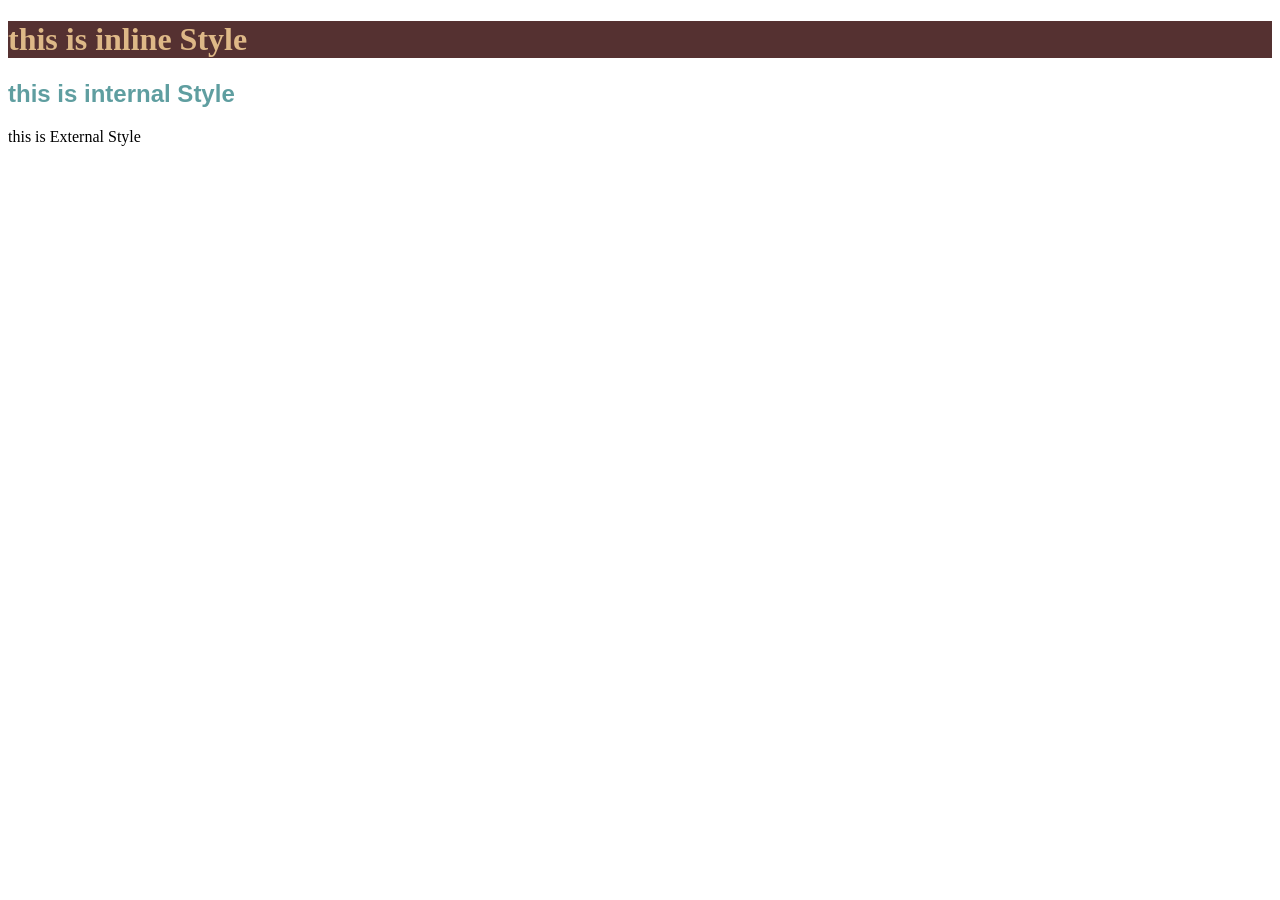
<file: html_css/index.html>
<!doctype html>
<html lang="en">
  <head>
    <meta charset="UTF-8" />
    <meta name="viewport" content="width=device-width, initial-scale=1.0" />
    <title>CSS 101</title>
    <link rel="stylesheet" href="style.css" />
    <style>
      h2 {
        font-family: Verdana, Tahoma, sans-serif;
        color: cadetblue;
      }
    </style>
  </head>
  <body>
    <h1 style="color: burlywood; background-color: rgb(85, 49, 49)">
      this is inline Style
    </h1>
    <h2>this is internal Style</h2>
    <p>this is External Style</p>
  </body>
</html>
</file>
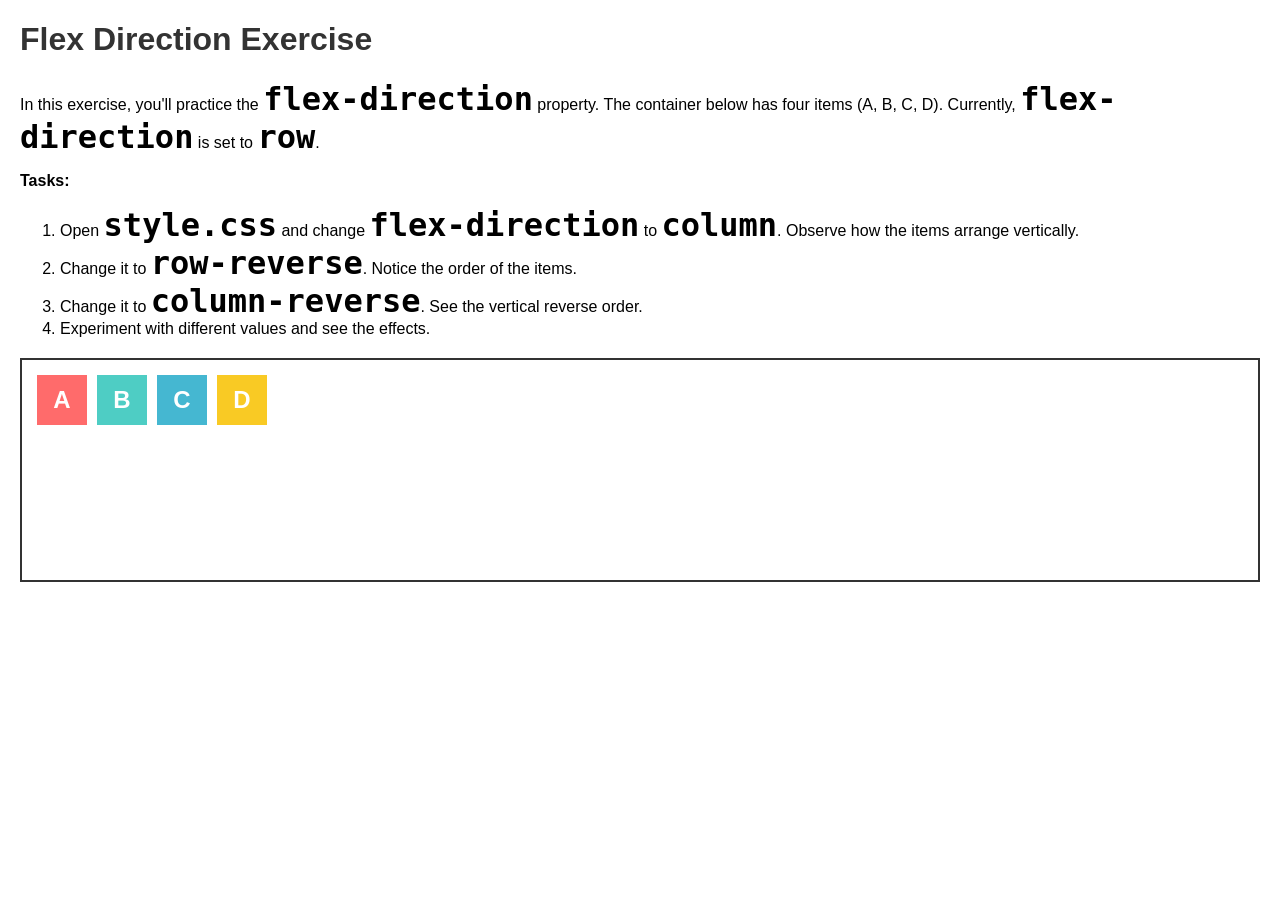
<file: flexbox-ex-jsd/01-flex-direction/index.html>
<!doctype html>
<html lang="en">
  <head>
    <meta charset="UTF-8" />
    <meta name="viewport" content="width=device-width, initial-scale=1.0" />
    <title>Flex Direction Practice</title>
    <link rel="stylesheet" href="style.css" />
  </head>
  <body>
    <h1>Flex Direction Exercise</h1>
    <p>In this exercise, you'll practice the <code>flex-direction</code> property. The container below has four items (A, B, C, D). Currently, <code>flex-direction</code> is set to <code>row</code>.</p>
    <p><strong>Tasks:</strong></p>
    <ol>
      <li>Open <code>style.css</code> and change <code>flex-direction</code> to <code>column</code>. Observe how the items arrange vertically.</li>
      <li>Change it to <code>row-reverse</code>. Notice the order of the items.</li>
      <li>Change it to <code>column-reverse</code>. See the vertical reverse order.</li>
      <li>Experiment with different values and see the effects.</li>
    </ol>
    <div class="flex-container">
      <div class="item item-a">A</div>
      <div class="item item-b">B</div>
      <div class="item item-c">C</div>
      <div class="item item-d">D</div>
    </div>
  </body>
</html>
</file>
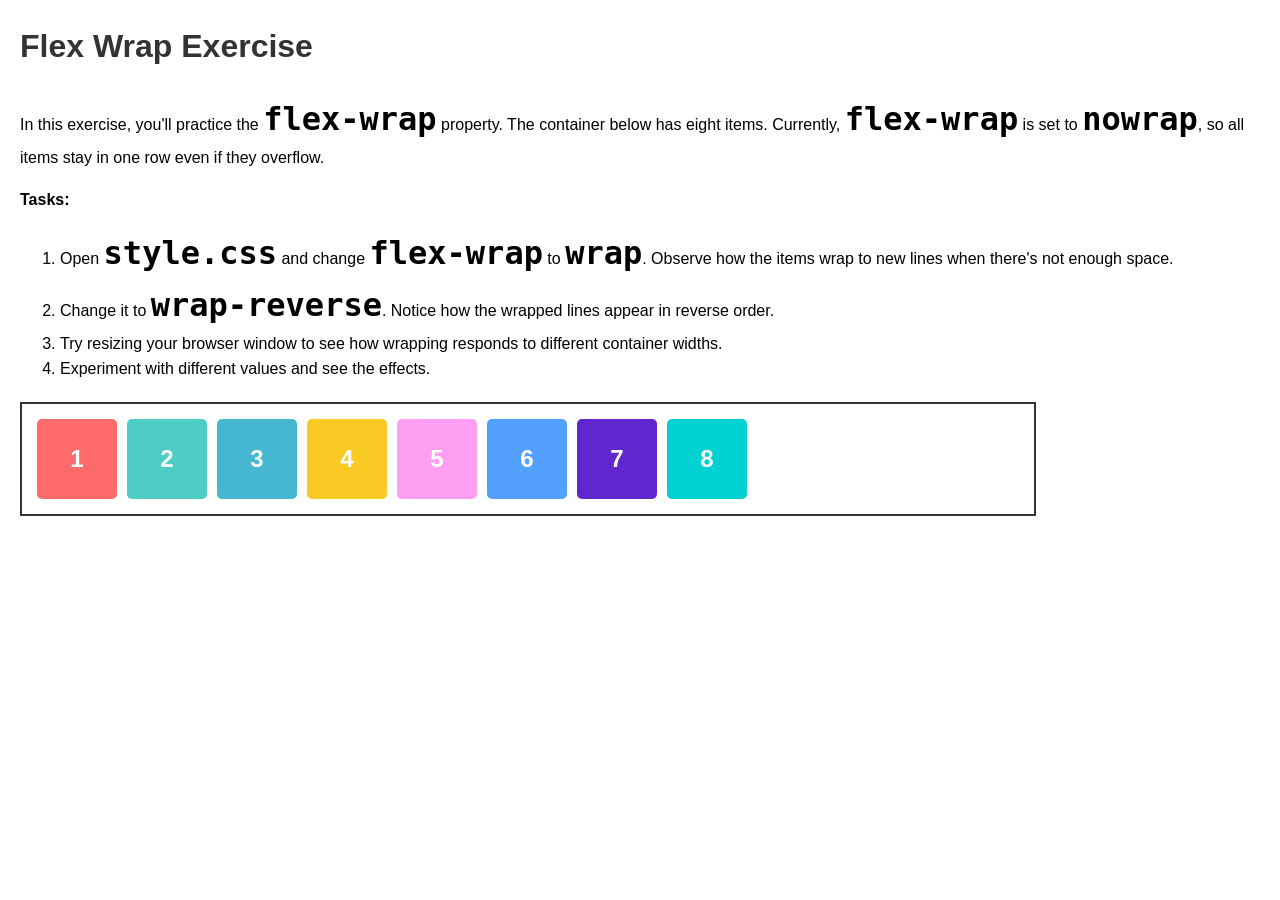
<file: flexbox-ex-jsd/02-flex-wrap/index.html>
<!doctype html>
<html lang="en">
  <head>
    <meta charset="UTF-8" />
    <meta name="viewport" content="width=device-width, initial-scale=1.0" />
    <title>Flex Wrap Practice</title>
    <link rel="stylesheet" href="style.css" />
  </head>
  <body>
    <h1>Flex Wrap Exercise</h1>
    <p>In this exercise, you'll practice the <code>flex-wrap</code> property. The container below has eight items. Currently, <code>flex-wrap</code> is set to <code>nowrap</code>, so all items stay in one row even if they overflow.</p>
    <p><strong>Tasks:</strong></p>
    <ol>
      <li>Open <code>style.css</code> and change <code>flex-wrap</code> to <code>wrap</code>. Observe how the items wrap to new lines when there's not enough space.</li>
      <li>Change it to <code>wrap-reverse</code>. Notice how the wrapped lines appear in reverse order.</li>
      <li>Try resizing your browser window to see how wrapping responds to different container widths.</li>
      <li>Experiment with different values and see the effects.</li>
    </ol>
    <div class="flex-container">
      <div class="item item-1">1</div>
      <div class="item item-2">2</div>
      <div class="item item-3">3</div>
      <div class="item item-4">4</div>
      <div class="item item-5">5</div>
      <div class="item item-6">6</div>
      <div class="item item-7">7</div>
      <div class="item item-8">8</div>
    </div>
  </body>
</html>
</file>
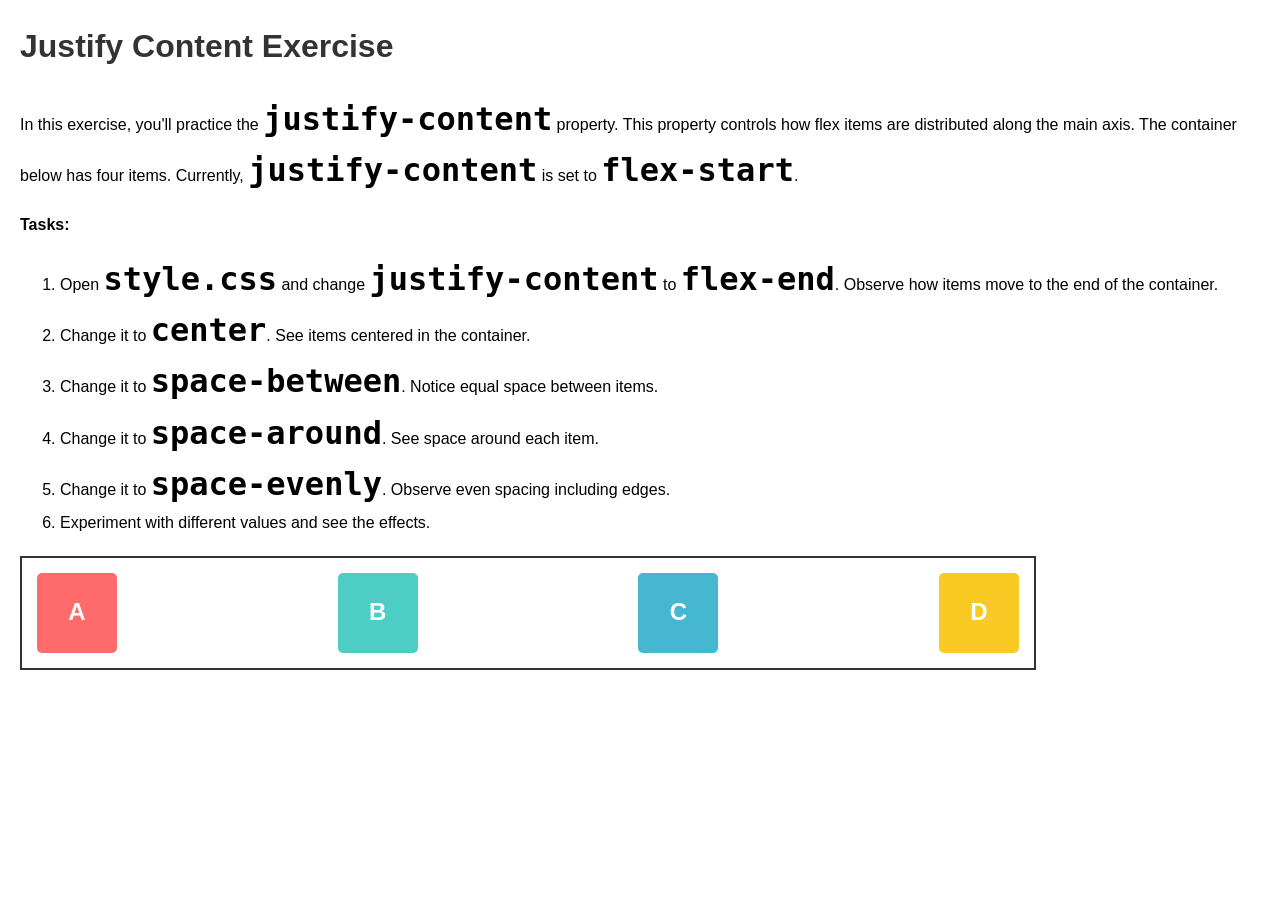
<file: flexbox-ex-jsd/03-justify-content/index.html>
<!doctype html>
<html lang="en">
  <head>
    <meta charset="UTF-8" />
    <meta name="viewport" content="width=device-width, initial-scale=1.0" />
    <title>Justify Content Practice</title>
    <link rel="stylesheet" href="style.css" />
  </head>
  <body>
    <h1>Justify Content Exercise</h1>
    <p>
      In this exercise, you'll practice the <code>justify-content</code> property. This property controls how flex items are distributed along the main axis. The container below has four items. Currently, <code>justify-content</code> is set
      to <code>flex-start</code>.
    </p>
    <p><strong>Tasks:</strong></p>
    <ol>
      <li>Open <code>style.css</code> and change <code>justify-content</code> to <code>flex-end</code>. Observe how items move to the end of the container.</li>
      <li>Change it to <code>center</code>. See items centered in the container.</li>
      <li>Change it to <code>space-between</code>. Notice equal space between items.</li>
      <li>Change it to <code>space-around</code>. See space around each item.</li>
      <li>Change it to <code>space-evenly</code>. Observe even spacing including edges.</li>
      <li>Experiment with different values and see the effects.</li>
    </ol>
    <div class="flex-container">
      <div class="item item-1">A</div>
      <div class="item item-2">B</div>
      <div class="item item-3">C</div>
      <div class="item item-4">D</div>
    </div>
  </body>
</html>
</file>
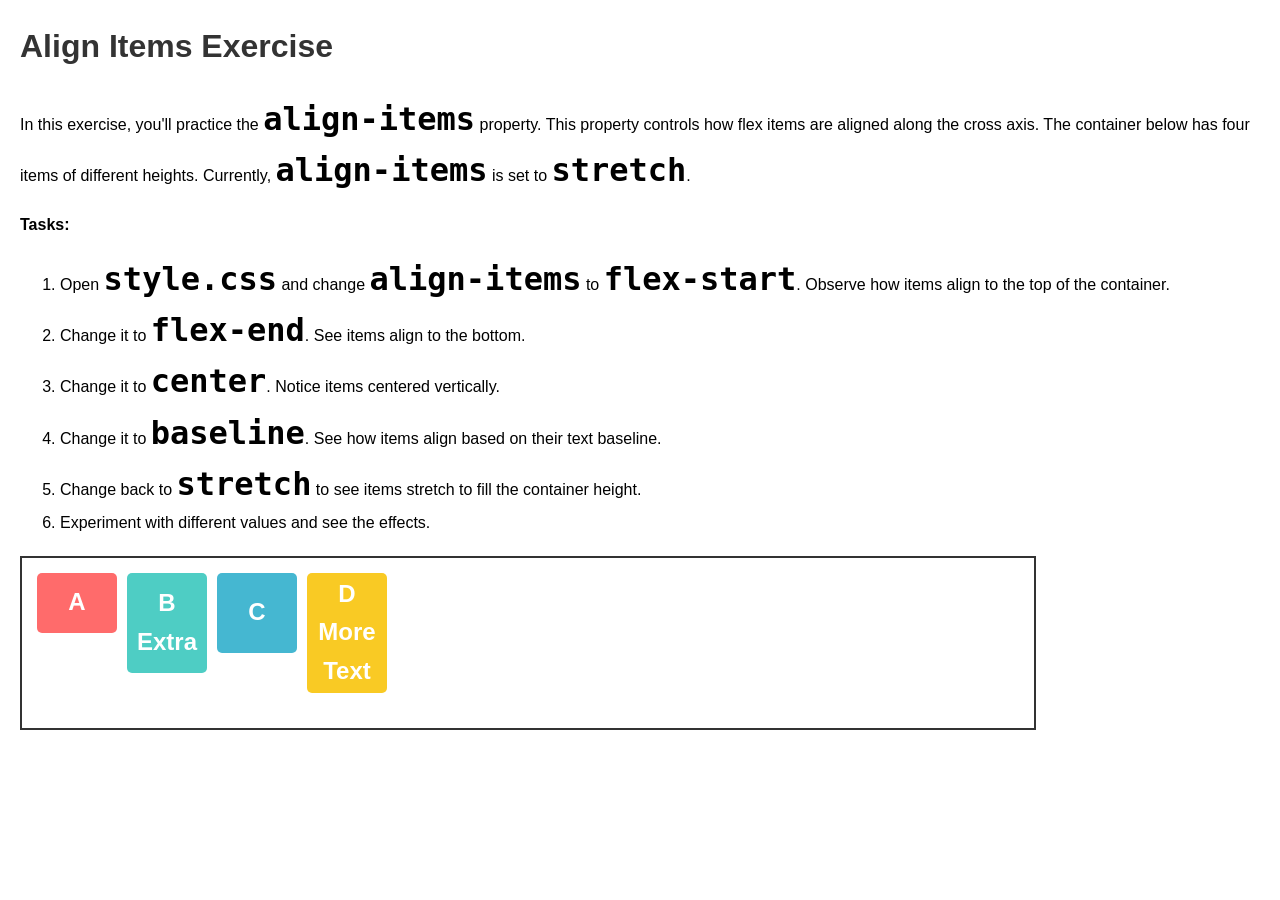
<file: flexbox-ex-jsd/04-align-items/index.html>
<!doctype html>
<html lang="en">
  <head>
    <meta charset="UTF-8" />
    <meta name="viewport" content="width=device-width, initial-scale=1.0" />
    <title>Align Items Practice</title>
    <link rel="stylesheet" href="style.css" />
  </head>
  <body>
    <h1>Align Items Exercise</h1>
    <p>
      In this exercise, you'll practice the <code>align-items</code> property. This property controls how flex items are aligned along the cross axis. The container below has four items of different heights. Currently,
      <code>align-items</code> is set to <code>stretch</code>.
    </p>
    <p><strong>Tasks:</strong></p>
    <ol>
      <li>Open <code>style.css</code> and change <code>align-items</code> to <code>flex-start</code>. Observe how items align to the top of the container.</li>
      <li>Change it to <code>flex-end</code>. See items align to the bottom.</li>
      <li>Change it to <code>center</code>. Notice items centered vertically.</li>
      <li>Change it to <code>baseline</code>. See how items align based on their text baseline.</li>
      <li>Change back to <code>stretch</code> to see items stretch to fill the container height.</li>
      <li>Experiment with different values and see the effects.</li>
    </ol>
    <div class="flex-container">
      <div class="item item-1">A</div>
      <div class="item item-2">B<br />Extra</div>
      <div class="item item-3">C</div>
      <div class="item item-4">D<br />More<br />Text</div>
    </div>
  </body>
</html>
</file>
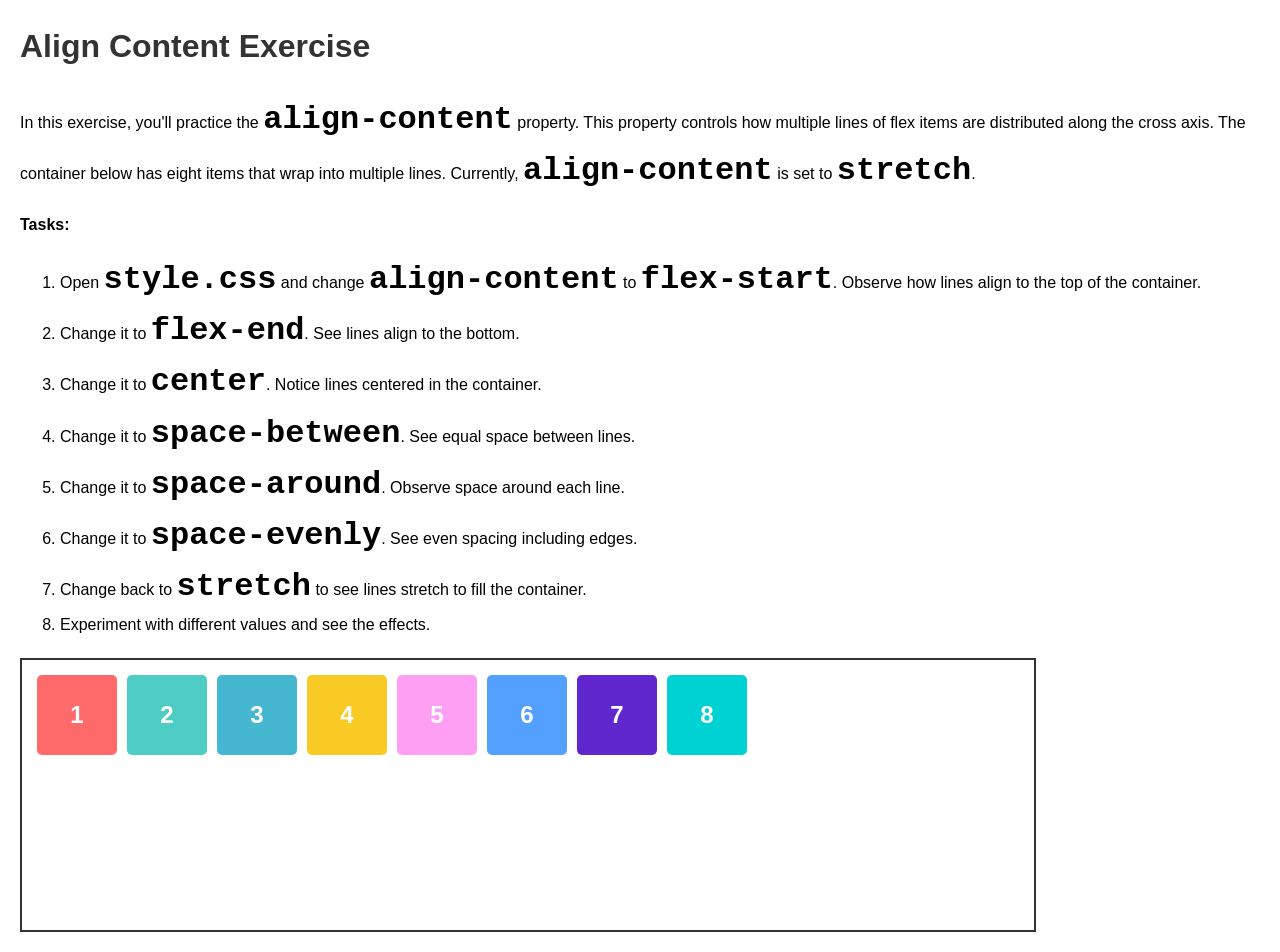
<file: flexbox-ex-jsd/05-align-content/index.html>
<!doctype html>
<html lang="en">
  <head>
    <meta charset="UTF-8" />
    <meta name="viewport" content="width=device-width, initial-scale=1.0" />
    <title>Align Content Practice</title>
    <link rel="stylesheet" href="style.css" />
  </head>
  <body>
    <h1>Align Content Exercise</h1>
    <p>
      In this exercise, you'll practice the <code>align-content</code> property. This property controls how multiple lines of flex items are distributed along the cross axis. The container below has eight items that wrap into multiple
      lines. Currently, <code>align-content</code> is set to <code>stretch</code>.
    </p>
    <p><strong>Tasks:</strong></p>
    <ol>
      <li>Open <code>style.css</code> and change <code>align-content</code> to <code>flex-start</code>. Observe how lines align to the top of the container.</li>
      <li>Change it to <code>flex-end</code>. See lines align to the bottom.</li>
      <li>Change it to <code>center</code>. Notice lines centered in the container.</li>
      <li>Change it to <code>space-between</code>. See equal space between lines.</li>
      <li>Change it to <code>space-around</code>. Observe space around each line.</li>
      <li>Change it to <code>space-evenly</code>. See even spacing including edges.</li>
      <li>Change back to <code>stretch</code> to see lines stretch to fill the container.</li>
      <li>Experiment with different values and see the effects.</li>
    </ol>
    <div class="flex-container">
      <div class="item item-1">1</div>
      <div class="item item-2">2</div>
      <div class="item item-3">3</div>
      <div class="item item-4">4</div>
      <div class="item item-5">5</div>
      <div class="item item-6">6</div>
      <div class="item item-7">7</div>
      <div class="item item-8">8</div>
    </div>
  </body>
</html>
</file>
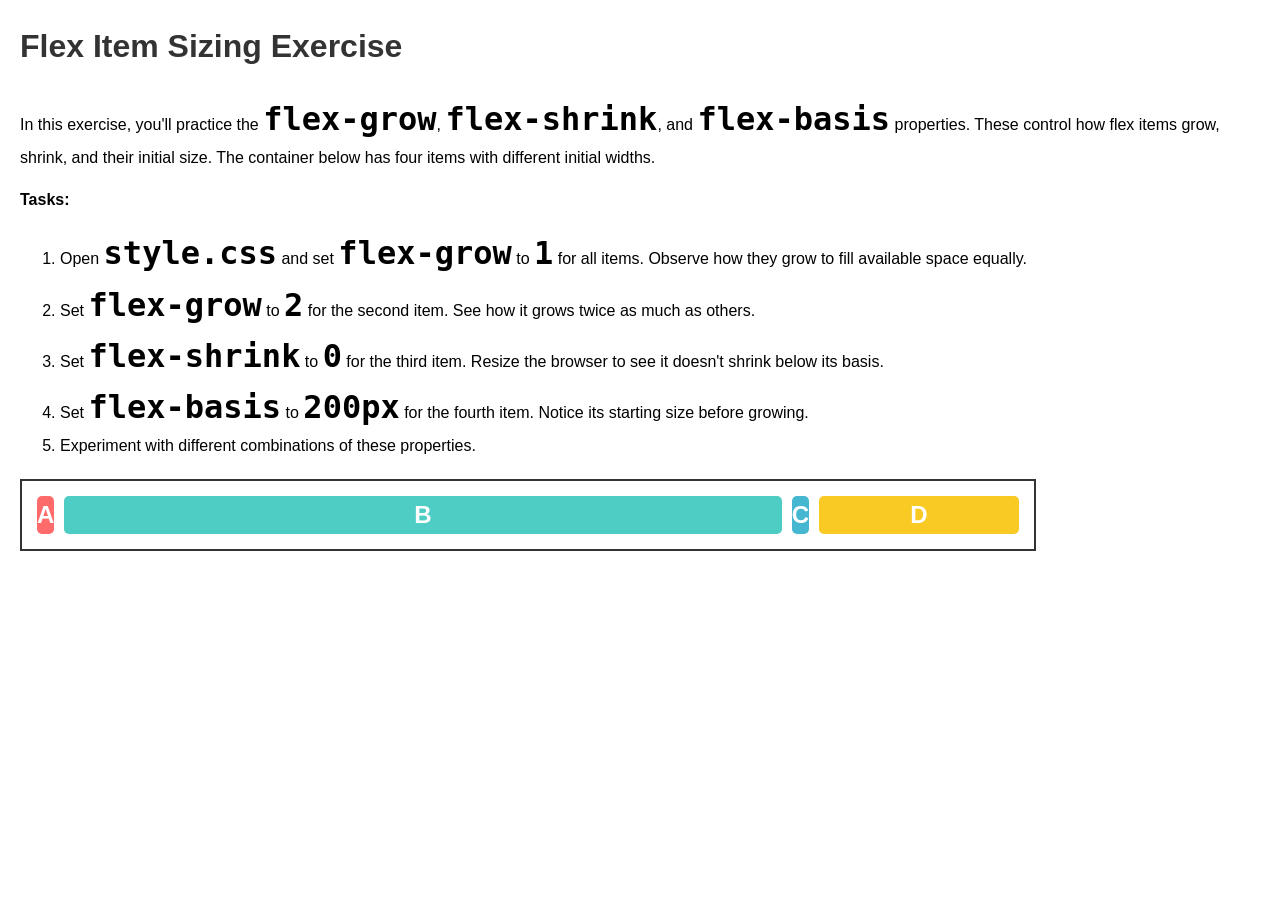
<file: flexbox-ex-jsd/07-flex-item-sizing/index.html>
<!doctype html>
<html lang="en">
  <head>
    <meta charset="UTF-8" />
    <meta name="viewport" content="width=device-width, initial-scale=1.0" />
    <title>Flex Item Sizing Practice</title>
    <link rel="stylesheet" href="style.css" />
  </head>
  <body>
    <h1>Flex Item Sizing Exercise</h1>
    <p>
      In this exercise, you'll practice the <code>flex-grow</code>, <code>flex-shrink</code>, and <code>flex-basis</code> properties. These control how flex items grow, shrink, and their initial size. The container below has four items with
      different initial widths.
    </p>
    <p><strong>Tasks:</strong></p>
    <ol>
      <li>Open <code>style.css</code> and set <code>flex-grow</code> to <code>1</code> for all items. Observe how they grow to fill available space equally.</li>
      <li>Set <code>flex-grow</code> to <code>2</code> for the second item. See how it grows twice as much as others.</li>
      <li>Set <code>flex-shrink</code> to <code>0</code> for the third item. Resize the browser to see it doesn't shrink below its basis.</li>
      <li>Set <code>flex-basis</code> to <code>200px</code> for the fourth item. Notice its starting size before growing.</li>
      <li>Experiment with different combinations of these properties.</li>
    </ol>
    <div class="flex-container">
      <div class="item item-1">A</div>
      <div class="item item-2">B</div>
      <div class="item item-3">C</div>
      <div class="item item-4">D</div>
    </div>
  </body>
</html>
</file>
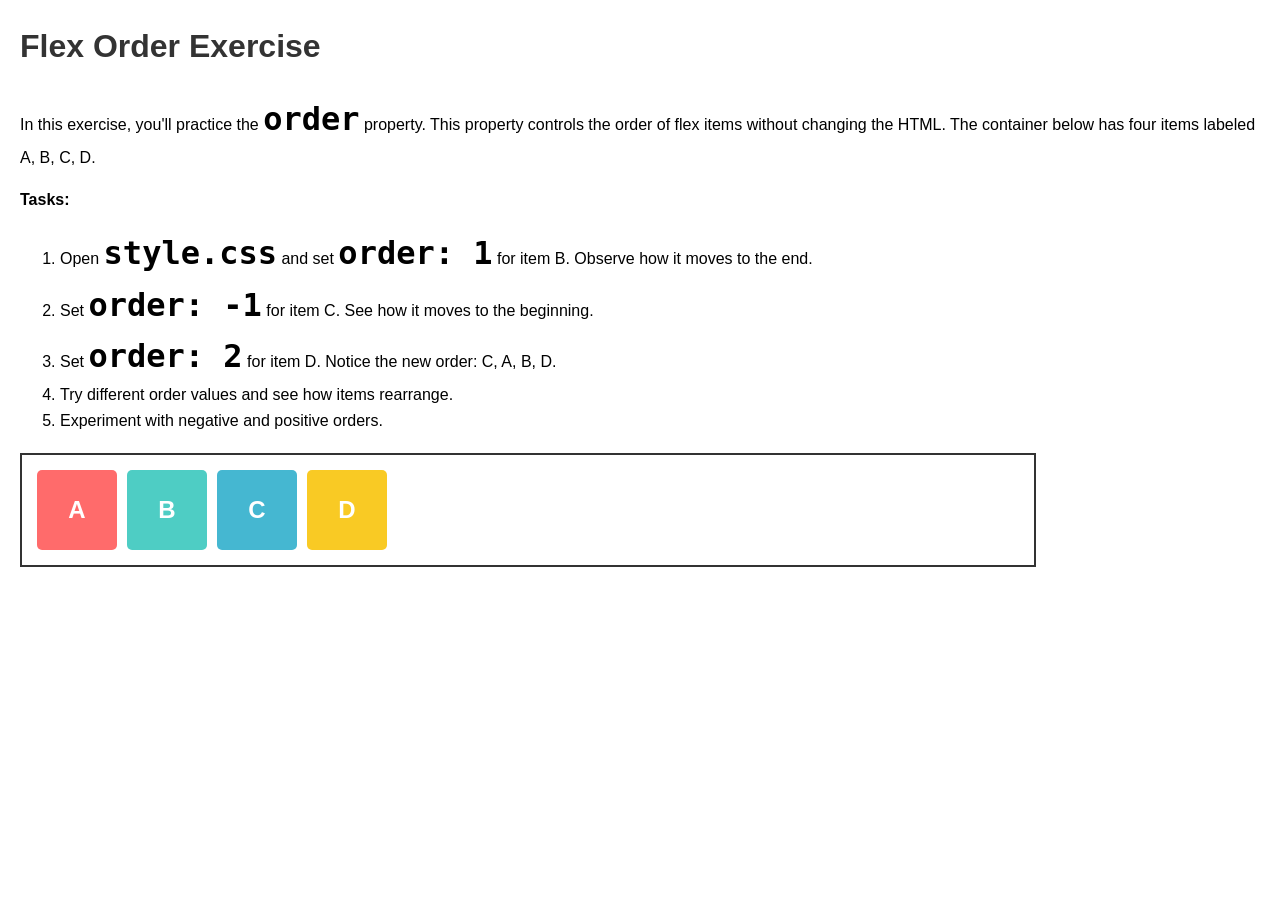
<file: flexbox-ex-jsd/08-flex-order/index.html>
<!doctype html>
<html lang="en">
  <head>
    <meta charset="UTF-8" />
    <meta name="viewport" content="width=device-width, initial-scale=1.0" />
    <title>Flex Order Practice</title>
    <link rel="stylesheet" href="style.css" />
  </head>
  <body>
    <h1>Flex Order Exercise</h1>
    <p>In this exercise, you'll practice the <code>order</code> property. This property controls the order of flex items without changing the HTML. The container below has four items labeled A, B, C, D.</p>
    <p><strong>Tasks:</strong></p>
    <ol>
      <li>Open <code>style.css</code> and set <code>order: 1</code> for item B. Observe how it moves to the end.</li>
      <li>Set <code>order: -1</code> for item C. See how it moves to the beginning.</li>
      <li>Set <code>order: 2</code> for item D. Notice the new order: C, A, B, D.</li>
      <li>Try different order values and see how items rearrange.</li>
      <li>Experiment with negative and positive orders.</li>
    </ol>
    <div class="flex-container">
      <div class="item item-a">A</div>
      <div class="item item-b">B</div>
      <div class="item item-c">C</div>
      <div class="item item-d">D</div>
    </div>
  </body>
</html>
</file>
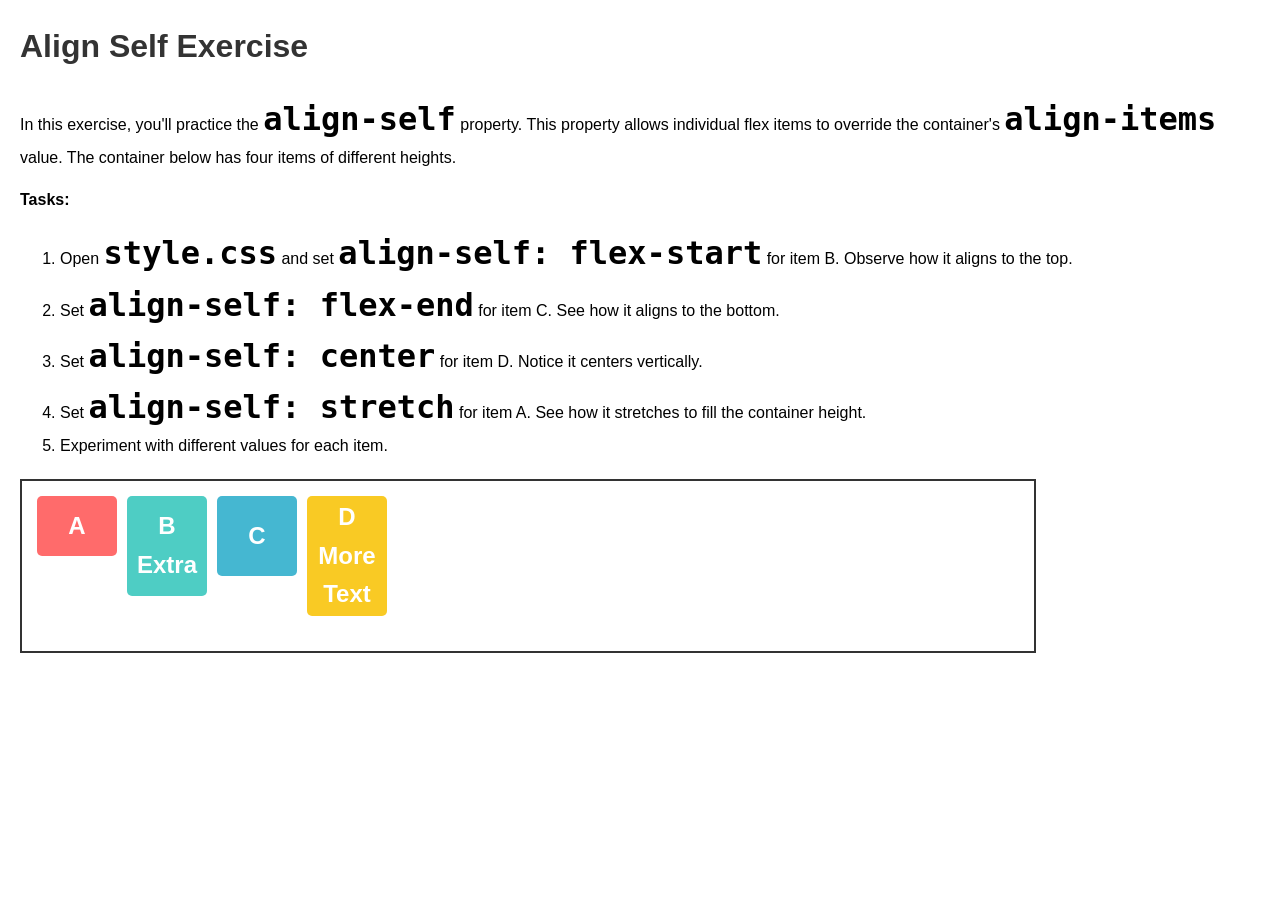
<file: flexbox-ex-jsd/09-align-self/index.html>
<!doctype html>
<html lang="en">
  <head>
    <meta charset="UTF-8" />
    <meta name="viewport" content="width=device-width, initial-scale=1.0" />
    <title>Align Self Practice</title>
    <link rel="stylesheet" href="style.css" />
  </head>
  <body>
    <h1>Align Self Exercise</h1>
    <p>
      In this exercise, you'll practice the <code>align-self</code> property. This property allows individual flex items to override the container's <code>align-items</code> value. The container below has four items of different heights.
    </p>
    <p><strong>Tasks:</strong></p>
    <ol>
      <li>Open <code>style.css</code> and set <code>align-self: flex-start</code> for item B. Observe how it aligns to the top.</li>
      <li>Set <code>align-self: flex-end</code> for item C. See how it aligns to the bottom.</li>
      <li>Set <code>align-self: center</code> for item D. Notice it centers vertically.</li>
      <li>Set <code>align-self: stretch</code> for item A. See how it stretches to fill the container height.</li>
      <li>Experiment with different values for each item.</li>
    </ol>
    <div class="flex-container">
      <div class="item item-a">A</div>
      <div class="item item-b">B<br />Extra</div>
      <div class="item item-c">C</div>
      <div class="item item-d">D<br />More<br />Text</div>
    </div>
  </body>
</html>
</file>
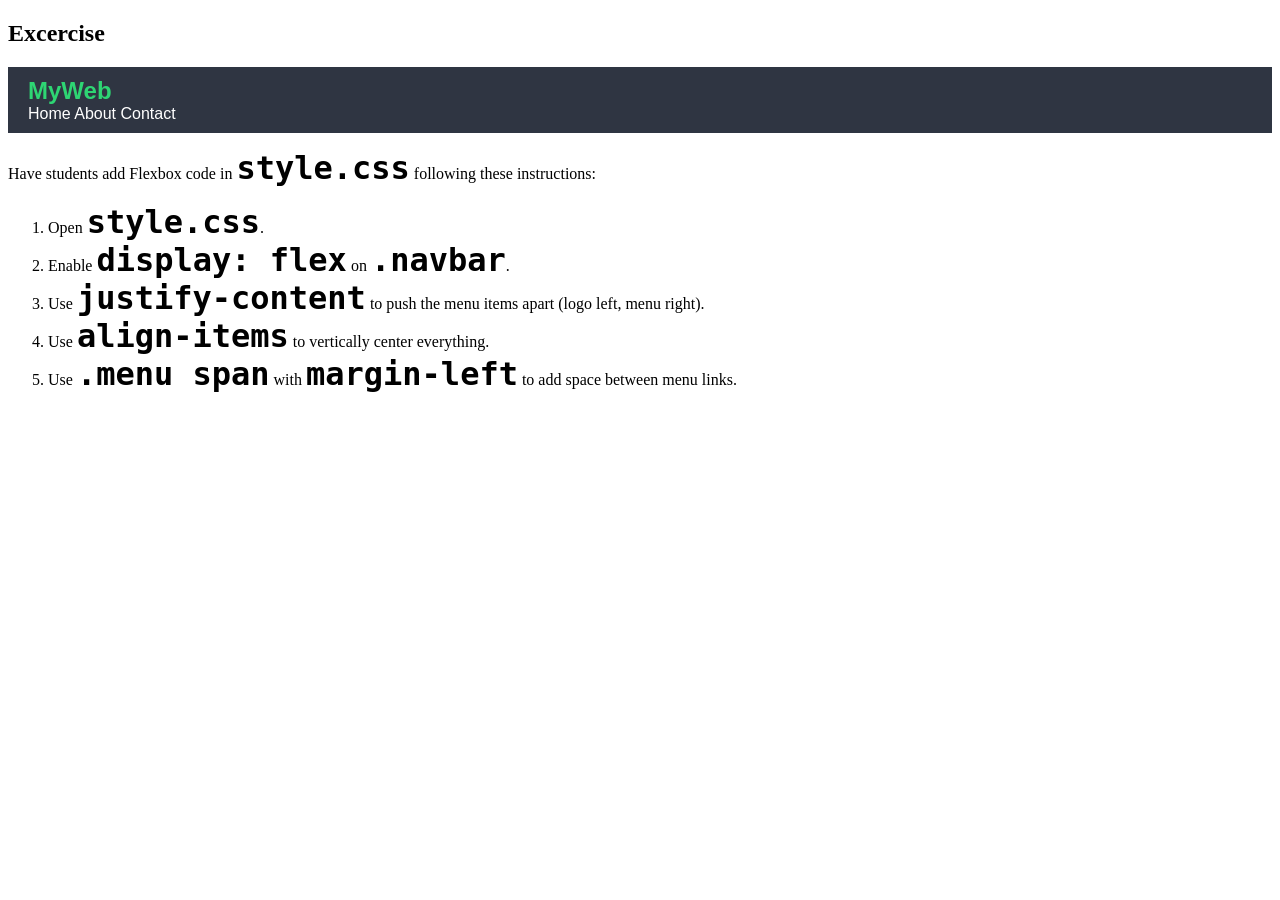
<file: flexbox-ex-jsd/10-navbar-flex/index.html>
<!doctype html>
<html lang="th">
  <head>
    <meta charset="UTF-8" />
    <title>Flexbox Ex 2</title>
    <link rel="stylesheet" href="style.css" />
  </head>
  <body>
    <h2>Excercise</h2>
    <div class="navbar">
      <div class="logo">MyWeb</div>
      <div class="menu">
        <span>Home</span>
        <span>About</span>
        <span>Contact</span>
      </div>
    </div>

    <div class="instructions">
      <p>Have students add Flexbox code in <code>style.css</code> following these instructions:</p>
      <ol>
        <li>Open <code>style.css</code>.</li>
        <li>Enable <code>display: flex</code> on <code>.navbar</code>.</li>
        <li>Use <code>justify-content</code> to push the menu items apart (logo left, menu right).</li>
        <li>Use <code>align-items</code> to vertically center everything.</li>
        <li>Use <code>.menu span</code> with <code>margin-left</code> to add space between menu links.</li>
      </ol>
    </div>
  </body>
</html>
</file>
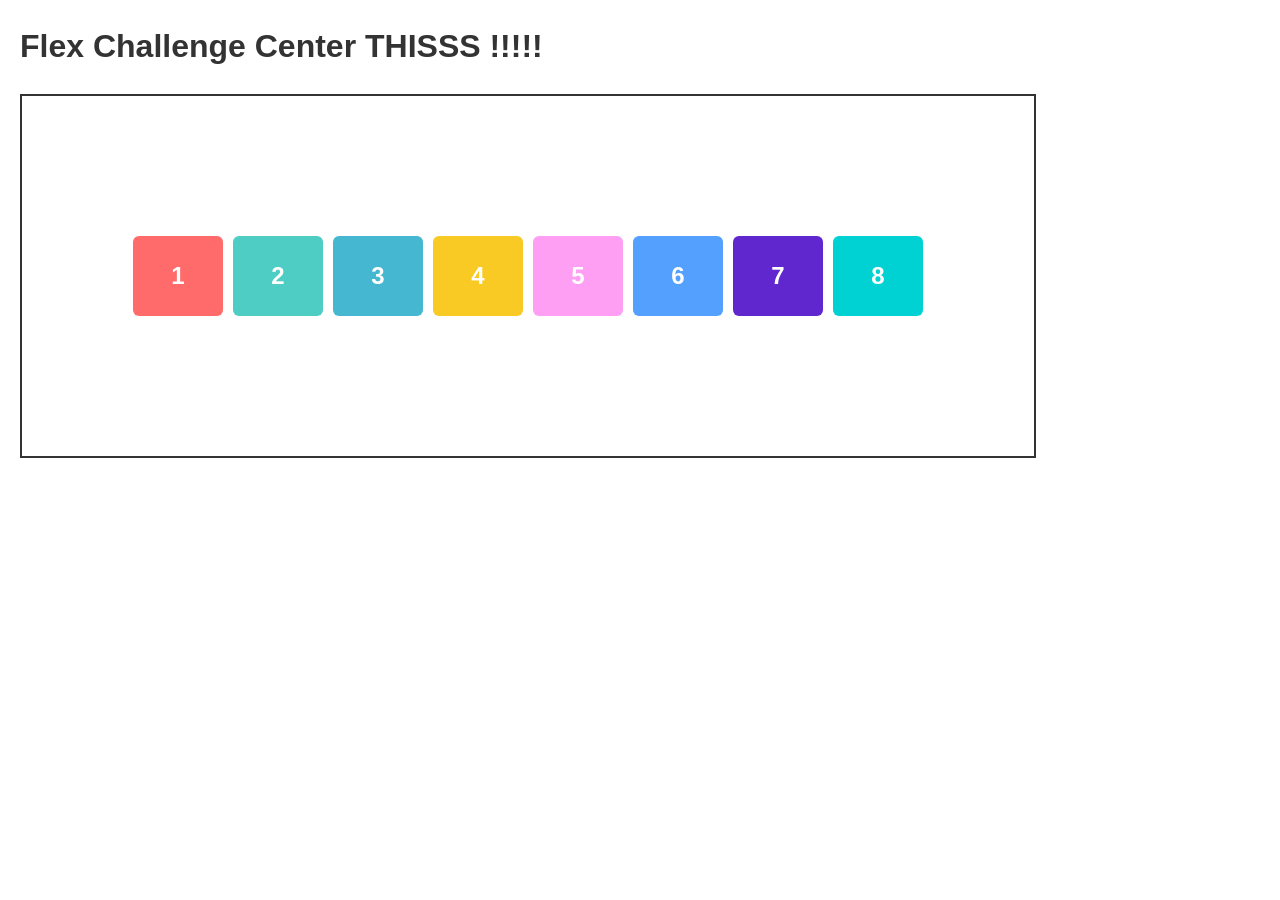
<file: flexbox-ex-jsd/06-flex-challenge/quiz/index.html>
<!doctype html>
<html lang="en">
  <head>
    <meta charset="UTF-8" />
    <meta name="viewport" content="width=device-width, initial-scale=1.0" />
    <title>Flex Challenge Quiz Mode</title>
    <link rel="stylesheet" href="style.css" />
  </head>
  <body>
    <h1>Flex Challenge Center THISSS !!!!!</h1>

    <div class="flex-container">
      <div class="item item-1">1</div>
      <div class="item item-2">2</div>
      <div class="item item-3">3</div>
      <div class="item item-4">4</div>
      <div class="item item-5">5</div>
      <div class="item item-6">6</div>
      <div class="item item-7">7</div>
      <div class="item item-8">8</div>
    </div>
  </body>
</html>
</file>
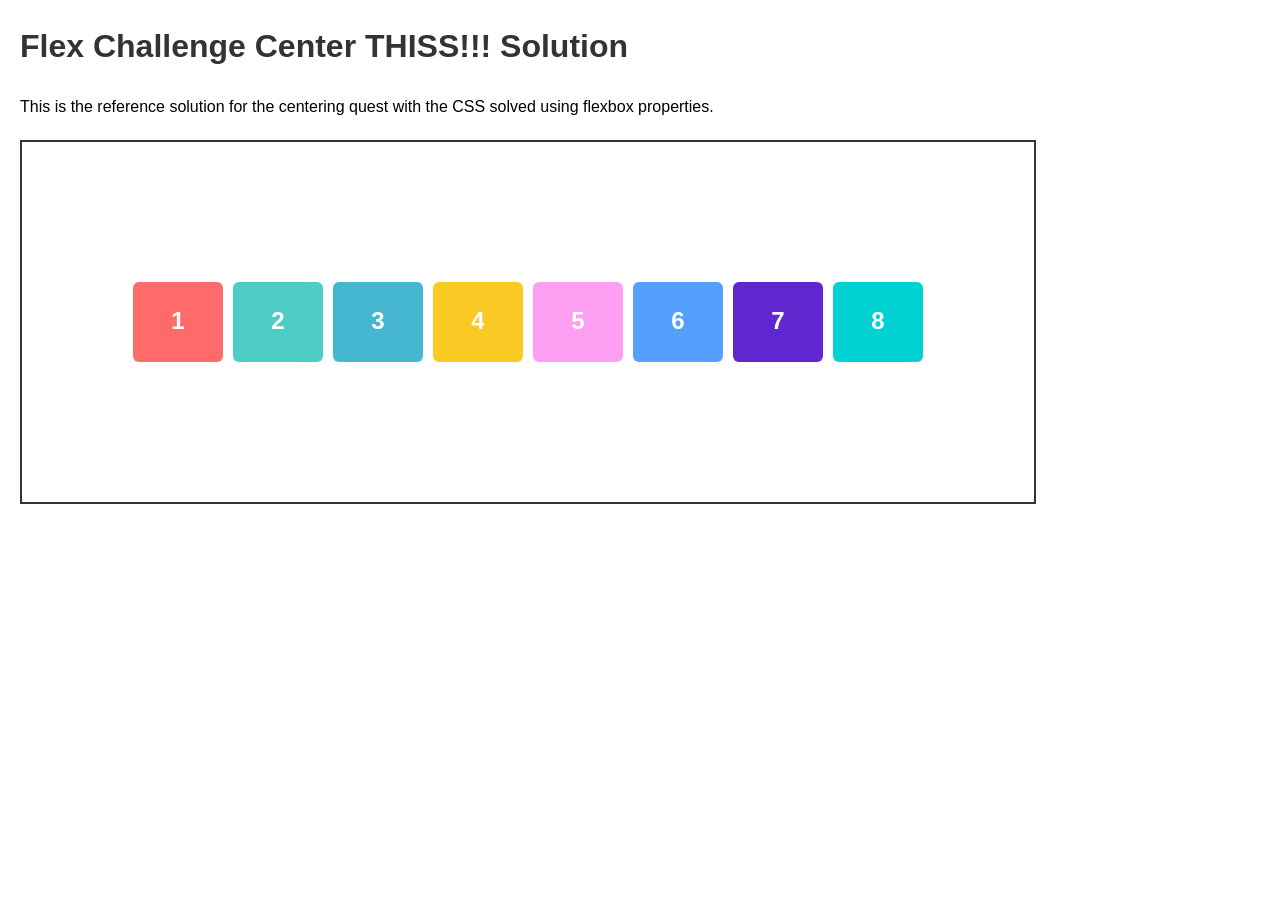
<file: flexbox-ex-jsd/06-flex-challenge/solution/index.html>
<!doctype html>
<html lang="en">
  <head>
    <meta charset="UTF-8" />
    <meta name="viewport" content="width=device-width, initial-scale=1.0" />
    <title>Flex Challenge Solution</title>
    <link rel="stylesheet" href="style.css" />
  </head>
  <body>
    <h1>Flex Challenge Center THISS!!! Solution</h1>
    <p>This is the reference solution for the centering quest with the CSS solved using flexbox properties.</p>
    <div class="flex-container">
      <div class="item item-1">1</div>
      <div class="item item-2">2</div>
      <div class="item item-3">3</div>
      <div class="item item-4">4</div>
      <div class="item item-5">5</div>
      <div class="item item-6">6</div>
      <div class="item item-7">7</div>
      <div class="item item-8">8</div>
    </div>
  </body>
</html>
</file>
<file: html_css/style.css>
/* p {
  color: blueviolet;
  font-family: Arial, Helvetica, sans-serif;
  background-color: rgb(251, 223, 186);
  font-weight: bold;
} */

/* .tiktok-text {
  margin: 60px;
  font-size: 300px;
  font-weight: bold;
  color: black;

  text-shadow:
    -6px -6px 0 #25f4ee,
    6px 6px 0 #ff2d88;
} */

.tiktok-text {
  display: flex;
  justify-content: center; /* ข้อความด้านในอยู่ตรงกลางในแนวนอน */
  align-items: center; /* ข้อความด้านในอยู่ตรงกลางในแนวตั้ง */

  width: 300px; /* สร้างกล่องขนาด 300x300 px */
  height: 300px;

  margin: 60px auto; /* 60 px คือระยะห่างภายนอกจากด้านบนและล่าง auto คือ ซ้ายขวาห่างเท่ากัน คืออยู่กลางหน้าจอ */
  border-radius: 50%; /* ปรับมุมโค้งของกล่องให้เป็นวงกลม */

  background-color: #000; /* สีพื้นหลังของกล่อง */
  color: white; /* สีเนื้อหาด้านใน */

  font-size: 300px;
  font-weight: bold;

  text-shadow: /*เงา2สี*/
    -6px -6px 0 #25f4ee,
    6px 6px 0 #ff2d88;
}
</file>
<file: flexbox-ex-jsd/01-flex-direction/style.css>
body {
  font-family: Arial, sans-serif;
  margin: 20px;
}

code {
  font-weight: bold;
  font-size: 2rem;
}

h1 {
  color: #333;
}

.flex-container {
  display: flex;
  flex-direction: row; /*change tihs line kub */
  border: 2px solid #333;
  padding: 10px;
  margin-top: 20px;
  height: 200px;
}

.item {
  width: 50px;
  height: 50px;
  display: flex;
  justify-content: center;
  align-items: center;
  font-size: 24px;
  font-weight: bold;
  color: white;
  margin: 5px;
}

.item-a {
  background-color: #ff6b6b;
}

.item-b {
  background-color: #4ecdc4;
}

.item-c {
  background-color: #45b7d1;
}

.item-d {
  background-color: #f9ca24;
}
</file>
<file: flexbox-ex-jsd/02-flex-wrap/style.css>
body {
  font-family: Arial, sans-serif;
  margin: 20px;
  line-height: 1.6;
}
code {
  font-weight: bold;
  font-size: 2rem;
}
h1 {
  color: #333;
}

.flex-container {
  display: flex;
  flex-wrap: nowrap;
  border: 2px solid #333;
  padding: 10px;
  margin-top: 20px;
  width: 80%;
}

.item {
  width: 80px;
  height: 80px;
  display: flex;
  justify-content: center;
  align-items: center;
  font-size: 24px;
  font-weight: bold;
  color: white;
  margin: 5px;
  border-radius: 5px;
}

.item-1 {
  background-color: #ff6b6b;
}
.item-2 {
  background-color: #4ecdc4;
}
.item-3 {
  background-color: #45b7d1;
}
.item-4 {
  background-color: #f9ca24;
}
.item-5 {
  background-color: #ff9ff3;
}
.item-6 {
  background-color: #54a0ff;
}
.item-7 {
  background-color: #5f27cd;
}
.item-8 {
  background-color: #00d2d3;
}
</file>
<file: flexbox-ex-jsd/03-justify-content/style.css>
body {
  font-family: Arial, sans-serif;
  margin: 20px;
  line-height: 1.6;
}
code {
  font-weight: bold;
  font-size: 2rem;
}
h1 {
  color: #333;
}

.flex-container {
  display: flex;
  justify-content: space-between;
  border: 2px solid #333;
  padding: 10px;
  margin-top: 20px;
  width: 80%;
}

.item {
  width: 80px;
  height: 80px;
  display: flex;
  justify-content: center;
  align-items: center;
  font-size: 24px;
  font-weight: bold;
  color: white;
  margin: 5px;
  border-radius: 5px;
}

.item-1 {
  background-color: #ff6b6b;
}
.item-2 {
  background-color: #4ecdc4;
}
.item-3 {
  background-color: #45b7d1;
}
.item-4 {
  background-color: #f9ca24;
}
</file>
<file: flexbox-ex-jsd/04-align-items/style.css>
body {
  font-family: Arial, sans-serif;
  margin: 20px;
  line-height: 1.6;
}
code {
  font-weight: bold;
  font-size: 2rem;
}
h1 {
  color: #333;
}

.flex-container {
  display: flex;
  align-items: stretch;
  border: 2px solid #333;
  padding: 10px;
  margin-top: 20px;
  width: 80%;
  height: 150px;
}

.item {
  width: 80px;
  display: flex;
  justify-content: center;
  align-items: center;
  font-size: 24px;
  font-weight: bold;
  color: white;
  margin: 5px;
  border-radius: 5px;
  text-align: center;
}

.item-1 {
  background-color: #ff6b6b;
  height: 60px;
}
.item-2 {
  background-color: #4ecdc4;
  height: 100px;
}
.item-3 {
  background-color: #45b7d1;
  height: 80px;
}
.item-4 {
  background-color: #f9ca24;
  height: 120px;
}
</file>
<file: flexbox-ex-jsd/05-align-content/style.css>
body {
  font-family: Arial, sans-serif;
  margin: 20px;
  line-height: 1.6;
}
code {
  font-weight: bold;
  font-size: 2rem;
}
h1 {
  color: #333;
}

.flex-container {
  display: flex;
  flex-wrap: wrap;
  align-content: stretch;
  border: 2px solid #333;
  padding: 10px;
  margin-top: 20px;
  width: 80%;
  height: 250px;
}

.item {
  width: 80px;
  height: 80px;
  display: flex;
  justify-content: center;
  align-items: center;
  font-size: 24px;
  font-weight: bold;
  color: white;
  margin: 5px;
  border-radius: 5px;
}

.item-1 {
  background-color: #ff6b6b;
}
.item-2 {
  background-color: #4ecdc4;
}
.item-3 {
  background-color: #45b7d1;
}
.item-4 {
  background-color: #f9ca24;
}
.item-5 {
  background-color: #ff9ff3;
}
.item-6 {
  background-color: #54a0ff;
}
.item-7 {
  background-color: #5f27cd;
}
.item-8 {
  background-color: #00d2d3;
}
</file>
<file: flexbox-ex-jsd/07-flex-item-sizing/style.css>
body {
  font-family: Arial, sans-serif;
  margin: 20px;
  line-height: 1.6;
}
code {
  font-weight: bold;
  font-size: 2rem;
}
h1 {
  color: #333;
}

.flex-container {
  display: flex;
  border: 2px solid #333;
  padding: 10px;
  margin-top: 20px;
  width: 80%;
}

.item {
  display: flex;
  justify-content: center;
  align-items: center;
  font-size: 24px;
  font-weight: bold;
  color: white;
  margin: 5px;
  border-radius: 5px;
  /* flex-grow: 0;
  flex-shrink: 1;
  flex-basis: 100px; */
}

.item-1 {
  background-color: #ff6b6b;
}
.item-2 {
  background-color: #4ecdc4;
  flex-grow: 2;
}
.item-3 {
  background-color: #45b7d1;
  flex-shrink: 0;
}
.item-4 {
  background-color: #f9ca24;
  flex-basis: 200px;
}
</file>
<file: flexbox-ex-jsd/08-flex-order/style.css>
body {
  font-family: Arial, sans-serif;
  margin: 20px;
  line-height: 1.6;
}
code {
  font-weight: bold;
  font-size: 2rem;
}
h1 {
  color: #333;
}

.flex-container {
  display: flex;
  border: 2px solid #333;
  padding: 10px;
  margin-top: 20px;
  width: 80%;
}

.item {
  width: 80px;
  height: 80px;
  display: flex;
  justify-content: center;
  align-items: center;
  font-size: 24px;
  font-weight: bold;
  color: white;
  margin: 5px;
  border-radius: 5px;
  order: 0;
}

.item-a {
  background-color: #ff6b6b;
}
.item-b {
  background-color: #4ecdc4;
}
.item-c {
  background-color: #45b7d1;
}
.item-d {
  background-color: #f9ca24;
}
</file>
<file: flexbox-ex-jsd/09-align-self/style.css>
body {
  font-family: Arial, sans-serif;
  margin: 20px;
  line-height: 1.6;
}
code {
  font-weight: bold;
  font-size: 2rem;
}
h1 {
  color: #333;
}

.flex-container {
  display: flex;
  align-items: stretch;
  border: 2px solid #333;
  padding: 10px;
  margin-top: 20px;
  width: 80%;
  height: 150px;
}

.item {
  width: 80px;
  display: flex;
  justify-content: center;
  align-items: center;
  font-size: 24px;
  font-weight: bold;
  color: white;
  margin: 5px;
  border-radius: 5px;
  text-align: center;
  align-self: auto;
}

.item-a {
  background-color: #ff6b6b;
  height: 60px;
}
.item-b {
  background-color: #4ecdc4;
  height: 100px;
}
.item-c {
  background-color: #45b7d1;
  height: 80px;
}
.item-d {
  background-color: #f9ca24;
  height: 120px;
}
</file>
<file: flexbox-ex-jsd/10-navbar-flex/style.css>
.navbar {
  background-color: #2f3542;
  padding: 10px 20px;
}

.logo {
  color: #2ed573;
  font-size: 24px;
  font-weight: bold;
  font-family: sans-serif;
}

.menu {
  color: white;
  font-family: sans-serif;
}

.menu span {
}

code {
  font-size: 2rem;
  font-weight: bold;
}
</file>
<file: flexbox-ex-jsd/06-flex-challenge/quiz/style.css>
body {
  font-family: Arial, sans-serif;
  margin: 20px;
  line-height: 1.6;
}
code {
  font-weight: bold;
  font-size: 1.1rem;
}
h1 {
  color: #333;
}

.flex-container {
  display: flex;
  border: 2px solid #333;
  padding: 10px;
  margin-top: 20px;
  width: 80%;
  height: 340px;
  min-height: 340px;
  align-items: center;
  justify-content: center;
}

.item {
  width: 90px;
  height: 80px;
  display: flex;
  justify-content: center;
  align-items: center;
  font-size: 24px;
  font-weight: bold;
  color: white;
  margin: 5px;
  border-radius: 6px;
}

.item-1 {
  background-color: #ff6b6b;
}
.item-2 {
  background-color: #4ecdc4;
}
.item-3 {
  background-color: #45b7d1;
}
.item-4 {
  background-color: #f9ca24;
}
.item-5 {
  background-color: #ff9ff3;
}
.item-6 {
  background-color: #54a0ff;
}
.item-7 {
  background-color: #5f27cd;
}
.item-8 {
  background-color: #00d2d3;
}
</file>
<file: flexbox-ex-jsd/06-flex-challenge/solution/style.css>
body {
  font-family: Arial, sans-serif;
  margin: 20px;
  line-height: 1.6;
}
code {
  font-weight: bold;
  font-size: 1.1rem;
}
h1 {
  color: #333;
}

.flex-container {
  display: flex;
  flex-wrap: wrap;
  justify-content: center;
  align-items: center;
  align-content: center;
  border: 2px solid #333;
  padding: 10px;
  margin-top: 20px;
  width: 80%;
  height: 340px;
  min-height: 340px;
}

.item {
  width: 90px;
  height: 80px;
  display: flex;
  justify-content: center;
  align-items: center;
  font-size: 24px;
  font-weight: bold;
  color: white;
  margin: 5px;
  border-radius: 6px;
}

.item-1 {
  background-color: #ff6b6b;
}
.item-2 {
  background-color: #4ecdc4;
}
.item-3 {
  background-color: #45b7d1;
}
.item-4 {
  background-color: #f9ca24;
}
.item-5 {
  background-color: #ff9ff3;
}
.item-6 {
  background-color: #54a0ff;
}
.item-7 {
  background-color: #5f27cd;
}
.item-8 {
  background-color: #00d2d3;
}
</file>
